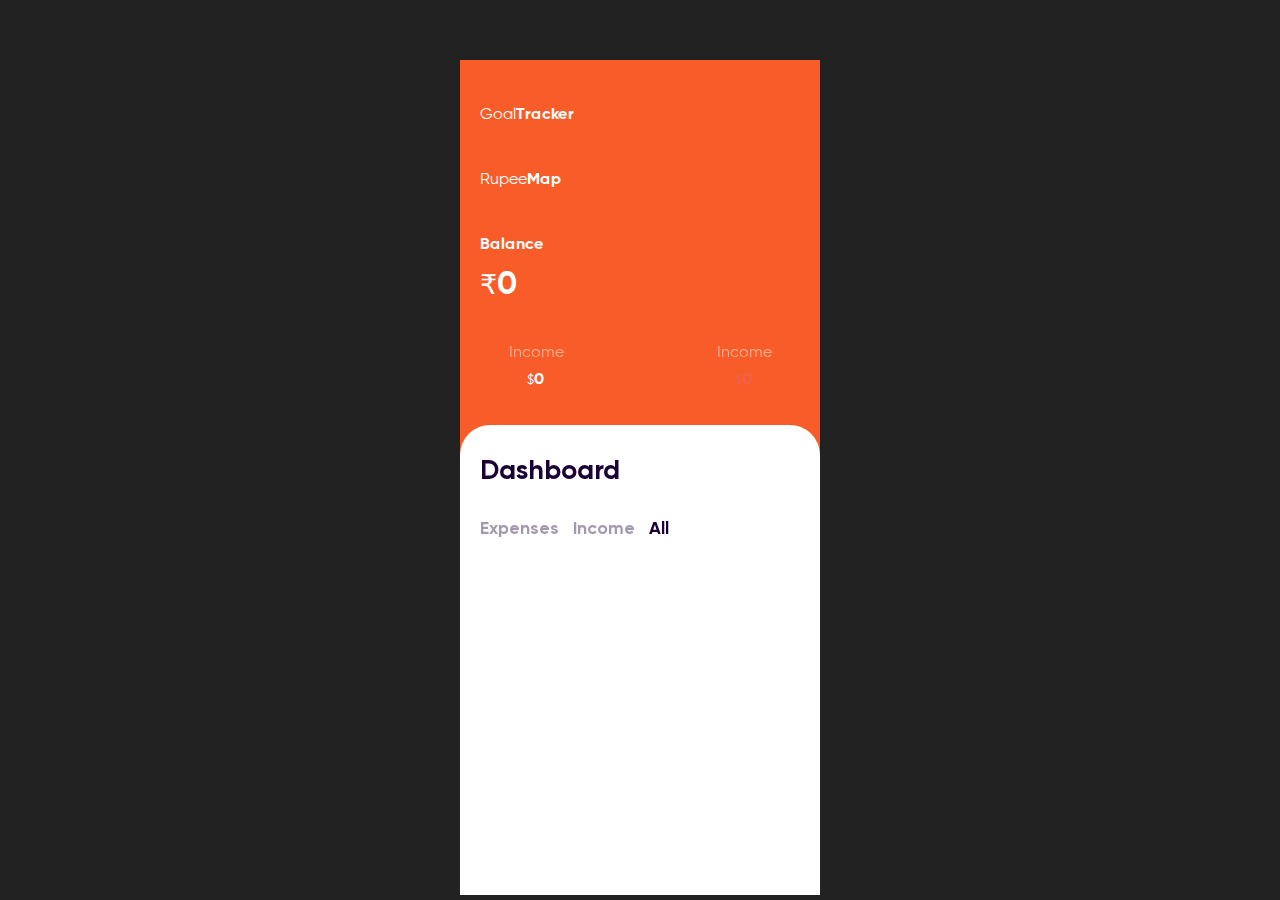
<file: Project Files/index.html>
<!DOCTYPE html>
<html lang="en">
<head>
    <meta charset="UTF-8">
    <meta name="viewport">
    <title>RupeeMap</title>
    <link rel="stylesheet" href="style.css">
</head>
<body>
    <div class="budget-container">

        <div class="goal-tracker">
            <a href="goals.html">Goal<b>Tracker</b></a>
        </div> 

        <div class="app-title">
            <a href="">Rupee<b>Map</b></a>
        </div>  

        <div class="budget-header">
            <div class="balance">
                <div class="title">
                    Balance
                </div>
                <div class="value">
                    <small>₹</small>0
                </div>
            </div>
            <div class="account">
                <div class="income">
                    <div class="title">
                        Income
                    </div>
                    <div class="income-total">
                        <small>₹</small>0
                    </div>
                </div>
                <div class="chart"></div>
                <div class="outcome">
                    <div class="title">
                        Income
                    </div>
                    <div class="outcome-total">
                        <small>₹</small>0
                    </div>
                </div>
            </div>
        </div>
        <div class="budget-dashboard">
            <div class="dash-title">Dashboard</div>
            <div class="toggle">
                <div class="tab1">Expenses</div>
                <div class="tab2">Income</div>
                <div class="tab3 active">All</div>
            </div>

            <div class="hide" id="income">
                <ul class="list"></ul>
                <div class="input">
                    <input type="text" id="income-title-input" name="title" placeholder="Title">
                    <input type="number" id="income-amount-input" name="amount" placeholder="₹0">
                    <div class="add-income"><img src="icon/plus.png" alt=""></div>
                </div>
            </div>

            <div class="hide" id="expense">
                <ul class="list"></ul>
                <div class="input">
                    <input type="text" id="expense-title-input" name="title" placeholder="Title">
                    <input type="number" id="expense-amount-input" name="amount" placeholder="₹0">
                    <div class="add-expense"><img src="icon/plus.png" alt=""></div>
                </div>
            </div>
            <div id="all">
                <ul class="list"></ul>
            </div>

            <div class="hide" id="goals">
                <ul class="list"></ul>
                <div class="input">
                    <input type="text" id="goal-title-input" name="goal" placeholder="Goal">
                    <input type="number" id="goal-amount-input" name="amount" placeholder="₹0">
                    <div class="add-goal"><a href="goals.html"></a></div>
                </div>
            </div>
        </div>
    </div>
    <!-- For Generating charts -->
    <script src="chart.js"></script>
    <!-- For Generating budget -->
    <script src="budget.js"></script>

</body>
</html>
</file>
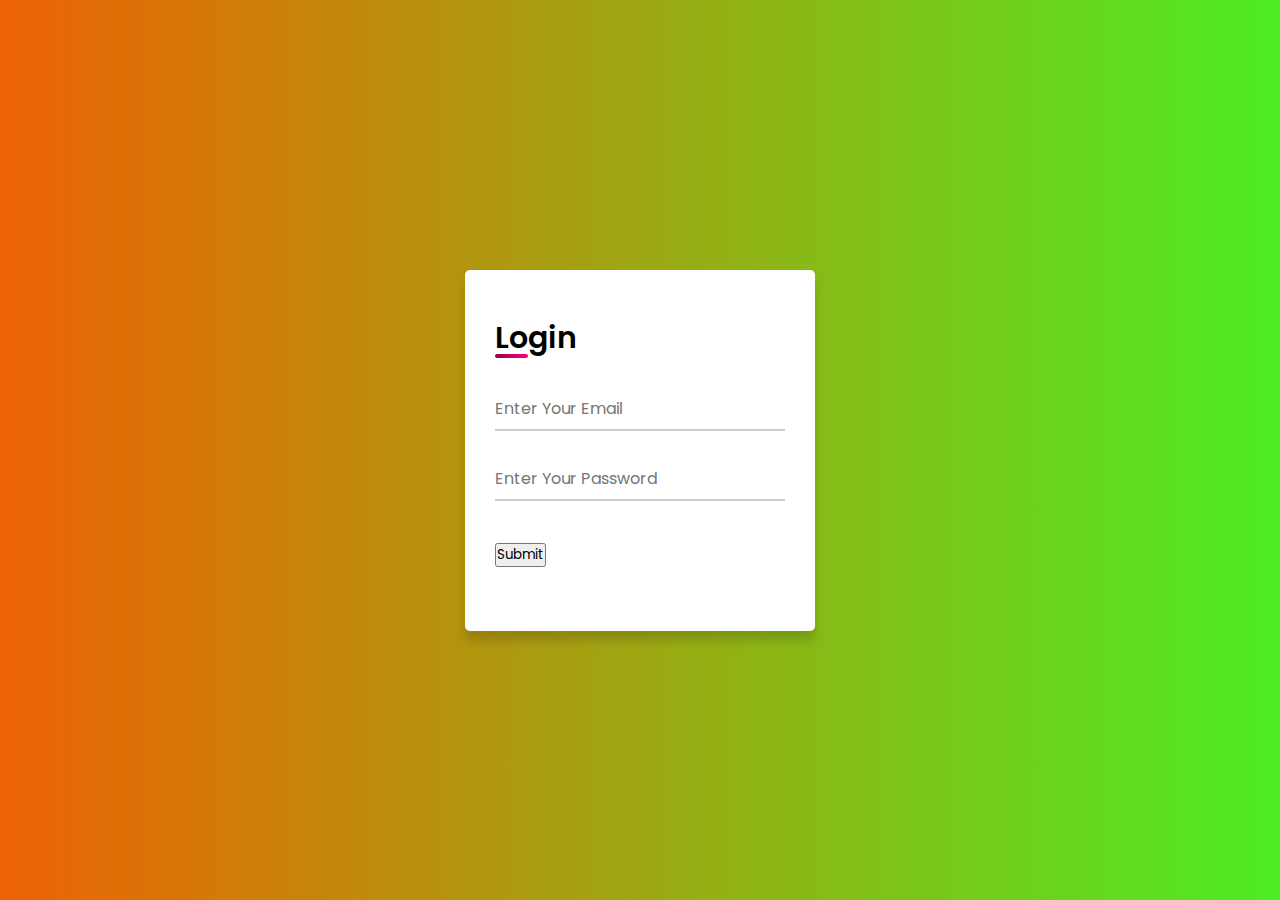
<file: Project Files/login.html>
<!DOCTYPE html>
<html lang="en" dir="ltr">
  <head>
    <meta charset="UTF-8">
    <link rel="stylesheet" href="logins.css">
    <link rel="stylesheet" href="https://cdnjs.cloudflare.com/ajax/libs/font-awesome/5.15.2/css/all.min.css"/>
     <meta name="viewport" content="width=device-width, initial-scale=1.0">
  </head>
  <body>
    <div class="container">
      <form action="index.html" method="POST">
        <div class="title">Login</div>
        <div class="input-box underline">
          <input type="text" placeholder="Enter Your Email" required>
          <div class="underline"></div>
        </div>
        <div class="input-box">
          <input type="password" placeholder="Enter Your Password" required>
          <div class="underline"></div>
        </div>
        <div class="input-box button">
            <button type="submit">Submit</button>
        </div>
      </form>
    </div>
  </body>
</html>
</file>
<file: Project Files/style.css>
@font-face {
    font-family: 'Gilroy';
    src: url('font/Gilroy-Regular.woff') format('woff');
    font-weight: bold;
    font-style: normal;
}
@font-face {
    font-family: 'Gilroy Bold';
    src: url('font/Gilroy-Bold.woff') format('woff');
    font-weight: bold;
    font-style: normal;
}

body{
    background-color: #222;
    font-family: 'Gilroy';
}

*{
    font-family: 'Gilroy';
    list-style: none;
    text-decoration: none;
    -webkit-user-select: none;      
    -moz-user-select: none;
    -ms-user-select: none;
    user-select: none;
}

/* REMOVE SPINNERS FROM NUMBER INPUT */
/* Chrome, Safari, Edge, Opera */
input::-webkit-outer-spin-button, input::-webkit-inner-spin-button {
    -webkit-appearance: none;
    margin: 0;
}

.budget-container{
    position: absolute;
    width: 360px;
    height: 780px;
    top: 50%;
    left: 50%;
    transform: translateX(-50%) translateY(-50%);
    background-color: #f85d29;
}

.budget-container .app-title{
    margin-top: 45px;
    margin-left: 20px;
}

.budget-container .app-title a{
    color: #FFF;
}
.budget-container .app-title a b{
    font-family: 'Gilroy Bold';
}

.budget-header .balance{
    margin-top: 45px;
    margin-left: 20px;
}

.budget-header .balance .title{
    color: #FFF;
    font-size: 1em;
    font-family: 'Gilroy Bold';
}

.budget-header .balance .value{
    color: #FFF;
    font-size: 2em;
    margin-top: 10px;
    font-family: 'Gilroy Bold';
}

.budget-header .account{
    display: block;
    width: 310px;
    margin: 35px auto 0;
    line-height: 1.7em;
    text-align: center;
    
}

.budget-header .account .income, .chart, .outcome{
    height: 50px;
    display: inline-block;
    width: 100px;
    vertical-align: middle;
}

.budget-header .account .income .title{
    color: #FFF;
    opacity: 0.5;
}
.budget-header .account .income .income-total{
    color: #FFF;
    font-family: 'Gilroy Bold';
}

.budget-header .account .outcome .title{
    color: #FFF;
    opacity: 0.5;
}
.budget-header .account .outcome .outcome-total{
    color: #f0624d;
    font-family: 'Gilroy Bold';
}

/*/////////////   DASHBOARD    /////////////*/
.budget-dashboard{
    display: block;
    width: 360px;
    height: 470px;
    background-color: #FFF;
    margin-top: 35px;
    border-radius: 30px 30px 0 0;
}

.budget-dashboard .dash-title{
    display: inline-block;
    color: #1a0034;
    font-size: 1.7em;
    margin-left: 20px;
    margin-top: 30px;
    font-family: 'Gilroy Bold';
}

.toggle{
    display: block;
    margin-top: 30px;
    margin-left: 20px;
}

.toggle .tab1, .tab2, .tab3{
    display: inline-block;
    cursor: pointer;
    font-size: 1.1em;
    color: #1a0034;
    font-family: 'Gilroy Bold';
    opacity: 0.4;
}

.toggle .tab2, .tab3{
    margin-left: 10px;
}

.active{
    opacity : 1 !important;
}

.hide{
    display: none;
}

.budget-dashboard input{
    -webkit-user-select: auto;      
    -moz-user-select: auto;
    -ms-user-select: auto;
    user-select: auto;
}


.budget-dashboard #all{
    width: 360px;
    height: 339px;
    position: relative;
}
.budget-dashboard #all ul{
    width: 360px;
    height: 285px;
    list-style: none;
    margin: 0;
    padding: 0;
    margin-top:20px;
    overflow-x: auto;
}

.budget-dashboard #all ul.list li{
    position: relative;
    font-size: 1em;
}

.budget-dashboard #all ul.list li *{
    display: inline-block;
    height: 30px;
    vertical-align: middle;
}

.budget-dashboard #all ul.list li .entry{
    width:250px;
    height: auto;
    padding-left: 20px;
    margin-bottom: 10px;;
    word-wrap: break-word;
    font-family: 'Gilroy Bold';
}

.budget-dashboard #all ul.list li #edit{
    visibility: hidden;
}

.budget-dashboard #all ul.list li #delete{
    position: absolute;
    width:20px;
    height: 20px;
    right: 20px;
    cursor: pointer;
    background-image: url('icon/trash.png');
    background-size: 20px 20px;
    background-repeat: no-repeat;
}
.budget-dashboard #all ul.list li.expense{
    color: #f0624d;
}

.budget-dashboard #expense{
    width: 360px;
    height: 339px;
    position: relative;
}

.budget-dashboard #expense .input{
    position: absolute;
    display: block;
    width: 360px;
    bottom: 0;
    border-top: 1px solid #ccc;
}

.budget-dashboard #expense .input *{
    display: inline-block;
    vertical-align: middle;
}

.budget-dashboard #expense .input input#expense-title-input{
    height: 40px;
    width : 150px;
    padding-left: 10px;
    font-size: 1.2em;
    font-family: 'Gilroy';
    margin: 5px;
    margin-left: 10px;
    border-radius: 10px 0 0 10px;
    border: none;
}

.budget-dashboard #expense .input input#expense-amount-input{
    height: 40px;
    width : 110px;
    padding-left: 10px;
    font-size: 1.2em;
    font-family: 'Gilroy';
    margin: 5px;
    margin-left: -10px;
    border-radius: 0 10px 10px 0;
    border: none;
}

.budget-dashboard #expense .input .add-expense img{
    width: 40px;
    height: 40px;
    cursor: pointer;
}

.budget-dashboard #expense ul{
    width: 360px;
    height: 285px;
    list-style: none;
    margin: 0;
    padding: 0;
    margin-top:20px;
    overflow-x: auto;
}

.budget-dashboard #expense ul.list li{
    position: relative;
    font-size: 1em;
}

.budget-dashboard #expense ul.list li *{
    display: inline-block;
    height: 30px;
    vertical-align: middle;
}

.budget-dashboard #expense ul.list li .entry{
    width:250px;
    height: auto;
    padding-left: 20px;
    margin-bottom: 10px;;
    word-wrap: break-word;
    font-family: 'Gilroy Bold';
    color: #f0624d;
}

.budget-dashboard #expense ul.list li #edit{
    position: absolute;
    width:20px;
    height: 20px;
    right: 50px;
    cursor: pointer;
    background-image: url("icon/edit.png");
    background-size: 20px 20px;
    background-repeat: no-repeat;
}

.budget-dashboard #expense ul.list li #delete{
    position: absolute;
    width:20px;
    height: 20px;
    right: 20px;
    cursor: pointer;
    background-image: url('icon/trash.png');
    background-size: 20px 20px;
    background-repeat: no-repeat;
}

.budget-dashboard #income{
    width: 360px;
    height: 339px;
    position: relative;
}

.budget-dashboard #income .input{
    position: absolute;
    display: block;
    width: 360px;
    bottom: 0;
    border-top: 1px solid #ccc;
}

.budget-dashboard #income .input *{
    display: inline-block;
    vertical-align: middle;
}

.budget-dashboard #income .input input#income-title-input{
    height: 40px;
    width : 150px;
    padding-left: 10px;
    font-size: 1.2em;
    font-family: 'Gilroy';
    margin: 5px;
    margin-left: 10px;
    border-radius: 10px 0 0 10px;
    border: none;
}

.budget-dashboard #income .input input#income-amount-input{
    height: 40px;
    width : 110px;
    padding-left: 10px;
    font-size: 1.2em;
    font-family: 'Gilroy';
    margin: 5px;
    margin-left: -10px;
    border-radius: 0 10px 10px 0;
    border: none;
}

.budget-dashboard #income .input .add-income img{
    width: 40px;
    height: 40px;
    cursor: pointer;
}

.budget-dashboard #income ul{
    width: 360px;
    height: 285px;
    list-style: none;
    margin: 0;
    padding: 0;
    margin-top:20px;
    overflow-x: auto;
}

.budget-dashboard #income ul.list li{
    position: relative;
    font-size: 1em;
}

.budget-dashboard #income ul.list li *{
    display: inline-block;
    height: 30px;
    vertical-align: middle;
}

.budget-dashboard #income ul.list li .entry{
    width:250px;
    height: auto;
    padding-left: 20px;
    margin-bottom: 10px;;
    word-wrap: break-word;
    font-family: 'Gilroy Bold';
}

.budget-dashboard #income ul.list li #edit{
    position: absolute;
    width:20px;
    height: 20px;
    right: 50px;
    cursor: pointer;
    background-image: url("icon/edit.png");
    background-size: 20px 20px;
    background-repeat: no-repeat;
}

.budget-dashboard #income ul.list li #delete{
    position: absolute;
    width:20px;
    height: 20px;
    right: 20px;
    cursor: pointer;
    background-image: url('icon/trash.png');
    background-size: 20px 20px;
    background-repeat: no-repeat;
}

.budget-container .goal-tracker{
    margin-top: 45px;
    margin-left: 20px;
}

.budget-container .goal-tracker a{
    color: #FFF;
}
.budget-container .goal-tracker a b{
    font-family: 'Gilroy Bold';
}
</file>
<file: Project Files/logins.css>
@import url('https://fonts.googleapis.com/css2?family=Poppins:wght@200;300;400;500;600;700&display=swap');
@import url('https://fonts.googleapis.com/css2?family=Poppins:wght@200;300;400;500;600;700&display=swap');
*{
  margin: 0;
  padding: 0;
  box-sizing: border-box;
  font-family: 'Poppins',sans-serif;
}
html, body{
  display: grid;
  height: 100vh;
  width: 100%;
  place-items: center;
  background: linear-gradient(to right, #ee6205 0%, #4ded21 100%);
}
::selection{
  background: #ff80bf;

}
.container{
  background: #fff;
  max-width: 350px;
  width: 100%;
  padding: 25px 30px;
  border-radius: 5px;
  box-shadow: 0 10px 10px rgba(0, 0, 0, 0.15);
}
.container form .title{
  font-size: 30px;
  font-weight: 600;
  margin: 20px 0 10px 0;
  position: relative;
}
.container form .title:before{
  content: '';
  position: absolute;
  height: 4px;
  width: 33px;
  left: 0px;
  bottom: 3px;
  border-radius: 5px;
  background: linear-gradient(to right, #99004d 0%, #ff0080 100%);
}
.container form .input-box{
  width: 100%;
  height: 45px;
  margin-top: 25px;
  position: relative;
}
.container form .input-box input{
  width: 100%;
  height: 100%;
  outline: none;
  font-size: 16px;
  border: none;
}
.container form .underline::before{
  content: '';
  position: absolute;
  height: 2px;
  width: 100%;
  background: #ccc;
  left: 0;
  bottom: 0;
}
.container form .underline::after{
  content: '';
  position: absolute;
  height: 2px;
  width: 100%;
  background: linear-gradient(to right, #dc5f06 0%, #02b2f3 100%);
  left: 0;
  bottom: 0;
  transform: scaleX(0);
  transform-origin: left;
  transition: all 0.3s ease;
}
.container form .input-box input:focus ~ .underline::after,
.container form .input-box input:valid ~ .underline::after{
  transform: scaleX(1);
  transform-origin: left;
}
.container form .button{
  margin: 40px 0 20px 0;
}
.container .input-box input[type="submit"]{
  background: linear-gradient(to right, #204fec 0%, #205df7 100%);
  font-size: 17px;
  color: #fff;
  border-radius: 5px;
  cursor: pointer;
  transition: all 0.3s ease;
}
.container .input-box input[type="submit"]:hover{
  letter-spacing: 1px;
  background: linear-gradient(to left, #3746f2 0%, #ff0080 100%);
}
.container .option{
  font-size: 14px;
  text-align: center;
}
.container .facebook a,
.container .twitter a{
  display: block;
  height: 45px;
  width: 100%;
  font-size: 15px;
  text-decoration: none;
  padding-left: 20px;
  line-height: 45px;
  color: #fff;
  border-radius: 5px;
  transition: all 0.3s ease;
}
.container .facebook i,
.container .twitter i{
  padding-right: 12px;
  font-size: 20px;
}
.container .twitter a{
  background: linear-gradient(to right,  #00acee 0%, #1abeff 100%);
  margin: 20px 0 15px 0;
}
.container .twitter a:hover{
  background: linear-gradient(to left,  #00acee 0%, #1abeff 100%);
  margin: 20px 0 15px 0;
}
.container .facebook a{
  background: linear-gradient( to right,  #3b5998 0%, #476bb8 100%);
  margin: 20px 0 50px 0;
}
.container .facebook a:hover{
  background: linear-gradient( to left,  #3b5998 0%, #476bb8 100%);
  margin: 20px 0 50px 0;
}
</file>
